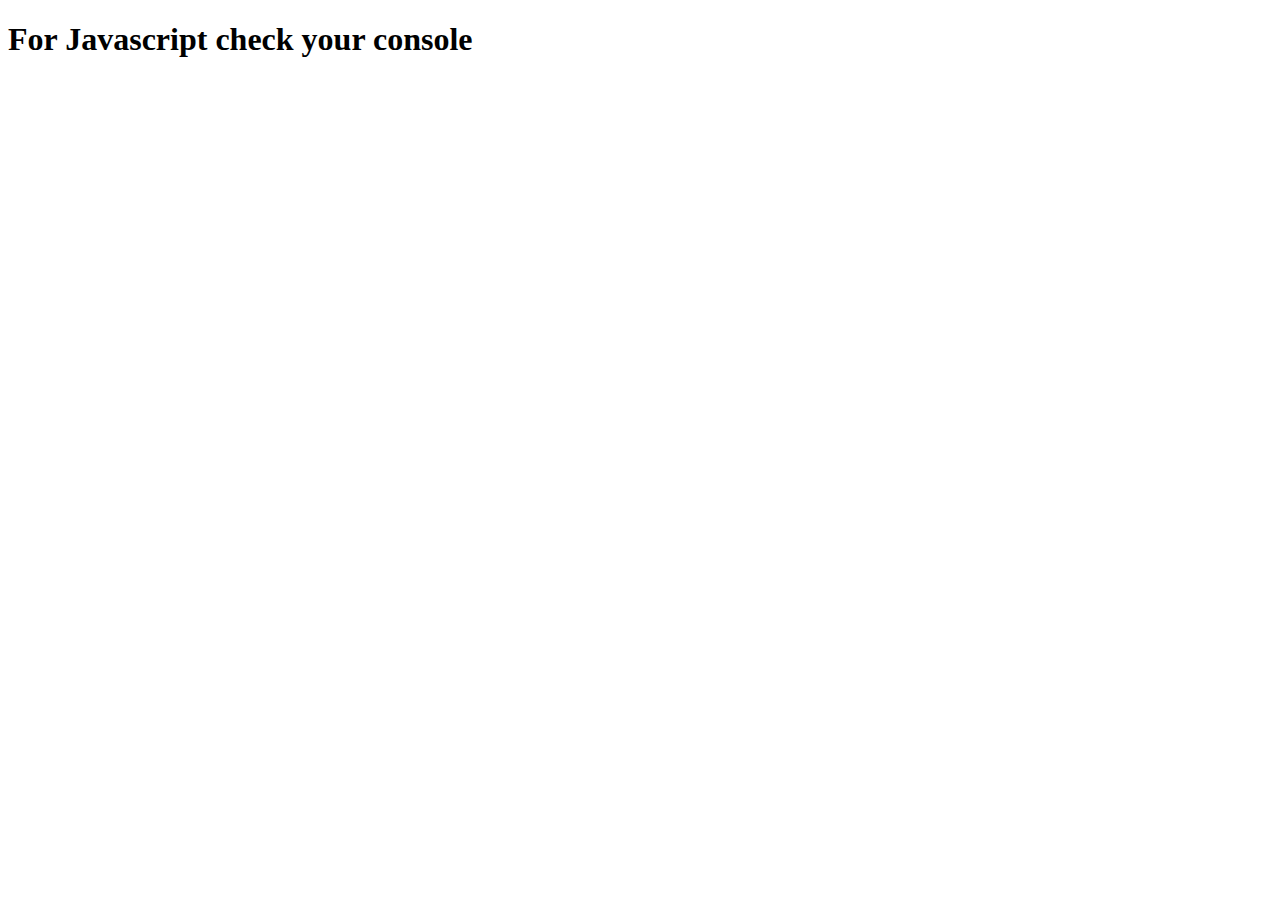
<file: index.html>
<!DOCTYPE html>
<html lang="en">
  <head>
    <meta charset="UTF-8" />
    <meta name="viewport" content="width=device-width, initial-scale=1.0" />
    <title>Javascript</title>
    <script src="./script.js"></script>
    <!-- <script src="./challenge.js"></script> -->
  </head>
  <body>
    <h1>For Javascript check your console</h1>
    <!-- // part of javascript console.log('shankar Pandey'); // alert('shankar'); It
    will block the html loading is part of browser -->
  </body>
</html>
</file>
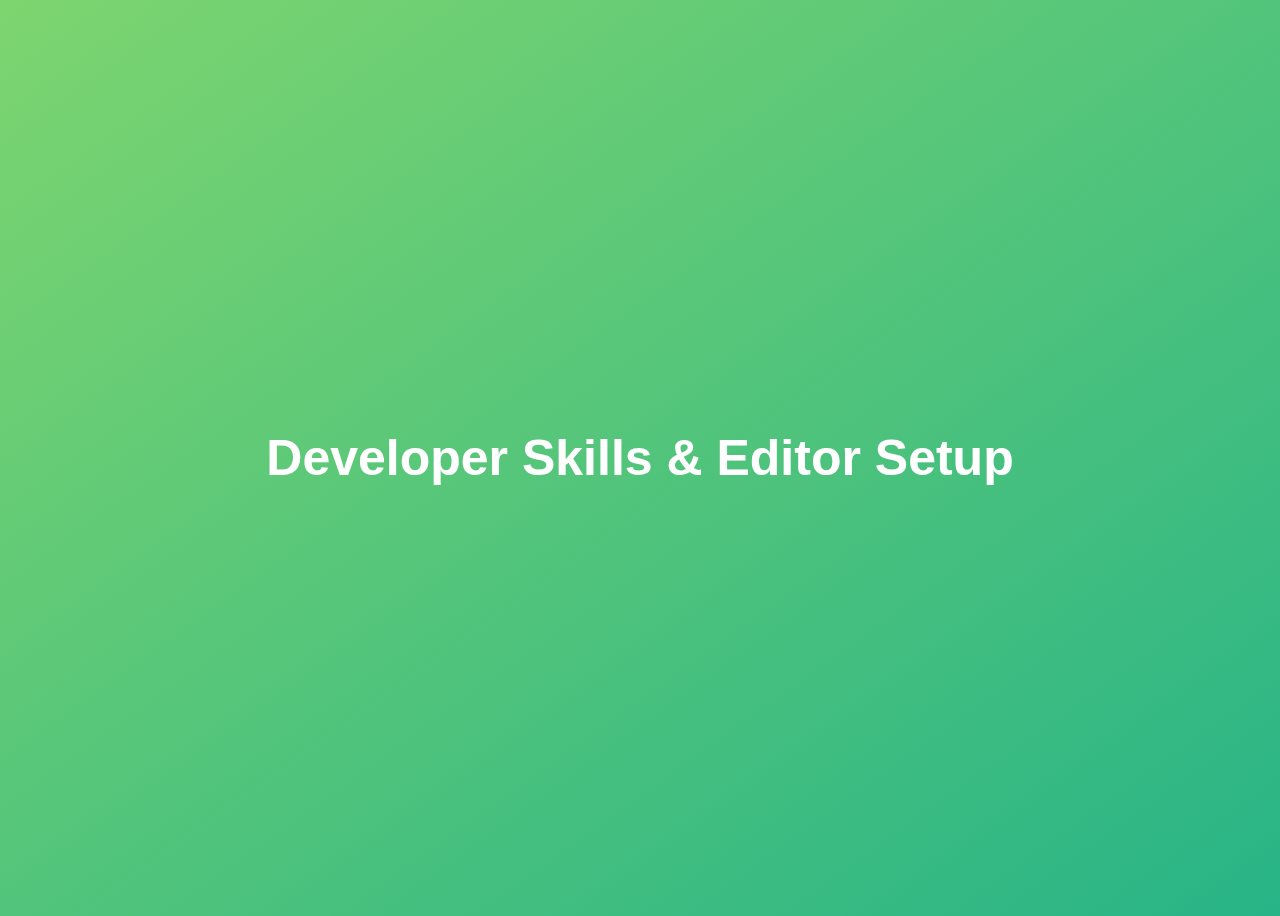
<file: DeveloperSkills/index.html>
<!DOCTYPE html>
<html lang="en">
  <head>
    <meta charset="UTF-8" />
    <meta name="viewport" content="width=device-width, initial-scale=1.0" />
    <meta http-equiv="X-UA-Compatible" content="ie=edge" />
    <script src="script.js"></script>
    <title>Developer Skills & Editor Setup</title>
    <style>
      body {
        height: 100vh;
        display: flex;
        align-items: center;
        background: linear-gradient(to top left, #28b487, #7dd56f);
      }
      h1 {
        font-family: sans-serif;
        font-size: 50px;
        line-height: 1.3;
        width: 100%;
        padding: 30px;
        text-align: center;
        color: white;
      }
    </style>
  </head>
  <body>
    <h1>Developer Skills & Editor Setup</h1>
  </body>
</html>
</file>
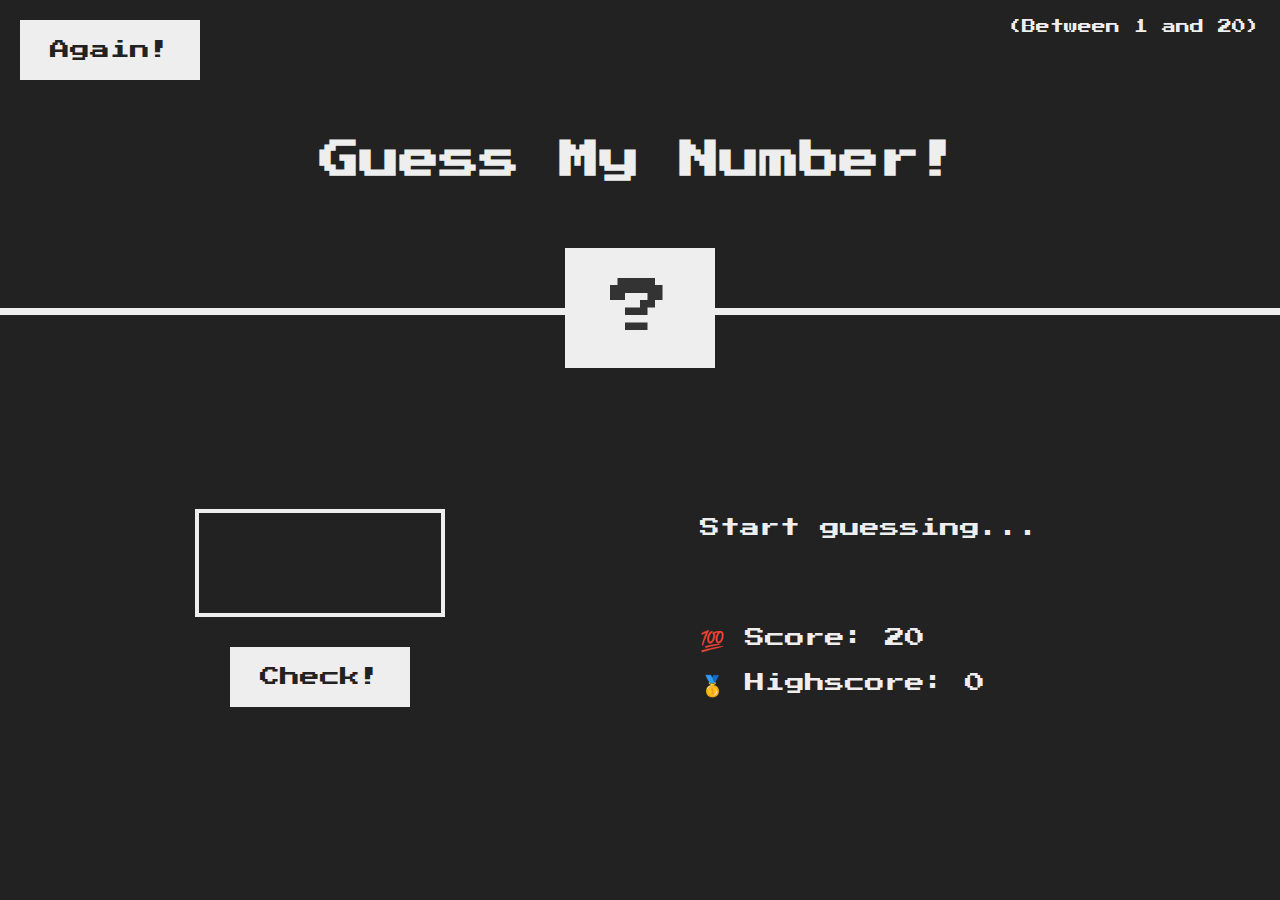
<file: GuessNumber/index.html>
<!DOCTYPE html>
<html lang="en">
  <head>
    <meta charset="UTF-8" />
    <meta name="viewport" content="width=device-width, initial-scale=1.0" />
    <meta http-equiv="X-UA-Compatible" content="ie=edge" />
    <link rel="stylesheet" href="style.css" />
    <title>Guess My Number!</title>
  </head>
  <body>
    <header>
      <h1>Guess My Number!</h1>
      <p class="between">(Between 1 and 20)</p>
      <button class="btn again">Again!</button>
      <div class="number">?</div>
    </header>
    <main>
      <section class="left">
        <input type="number" class="guess" />
        <button class="btn check">Check!</button>
      </section>
      <section class="right">
        <p class="message">Start guessing...</p>
        <p class="label-score">💯 Score: <span class="score">20</span></p>
        <p class="label-highscore">
          🥇 Highscore: <span class="highscore">0</span>
        </p>
      </section>
    </main>
    <script src="script.js"></script>
  </body>
</html>
</file>
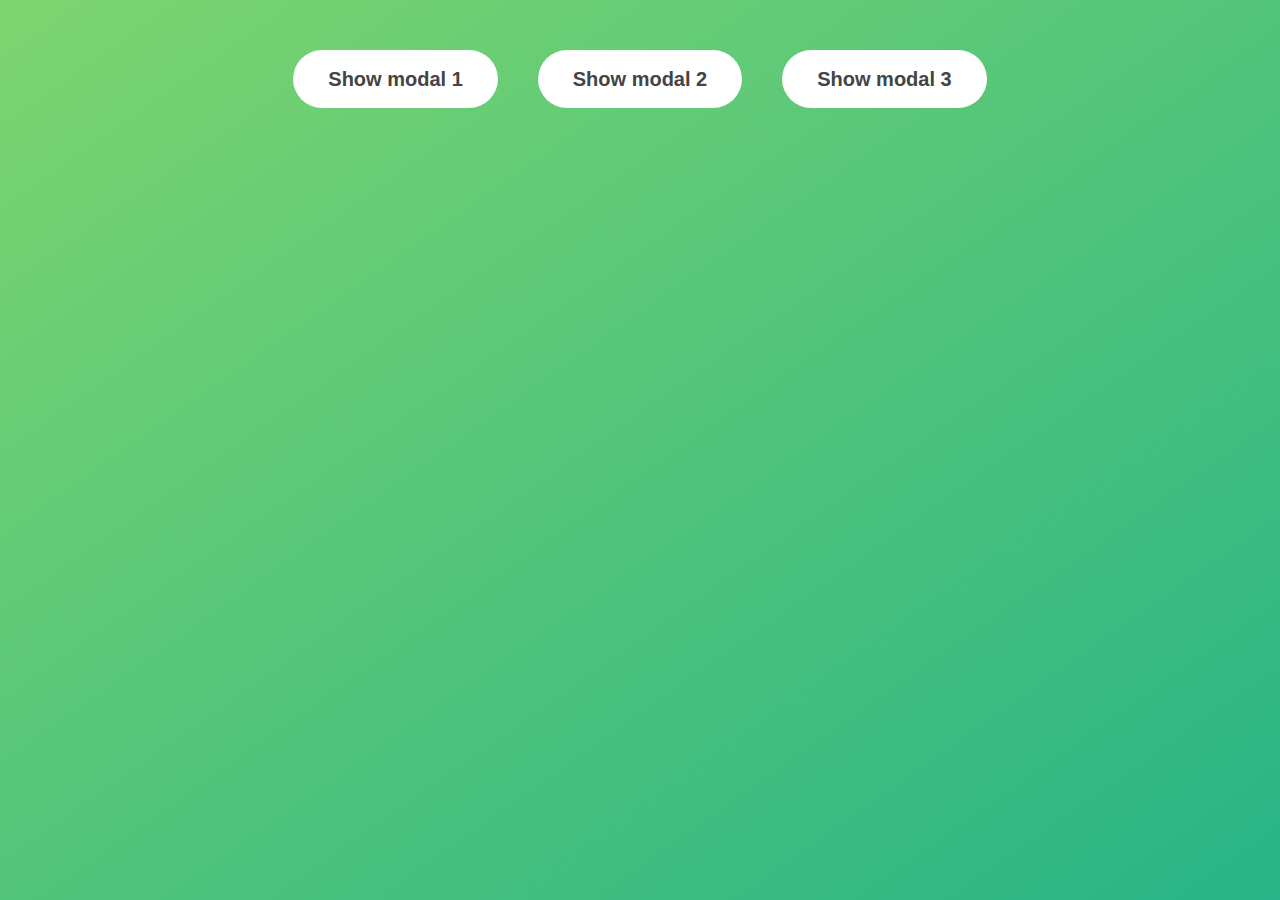
<file: Modal/index.html>
<!DOCTYPE html>
<html lang="en">
  <head>
    <meta charset="UTF-8" />
    <meta name="viewport" content="width=device-width, initial-scale=1.0" />
    <link rel="stylesheet" href="./style.css" />

    <title>Document</title>
  </head>
  <body>
    <button class="show-modal">Show modal 1</button>
    <button class="show-modal">Show modal 2</button>
    <button class="show-modal">Show modal 3</button>

    <div class="modal hidden">
      <button class="close-modal">&times;</button>
      <h1>I'm a modal window😍</h1>
      <p>
        Lorem ipsum dolor sit, amet consectetur adipisicing elit. Repellendus
        voluptas commodi ipsum accusantium saepe tempora quasi enim nostrum
        laboriosam, assumenda libero iste aut sint impedit esse repellat. Illum,
        magnam consequatur?
      </p>
    </div>
    <div class="overlay hidden"></div>
    <script src="./script.js"></script>
  </body>
</html>
</file>
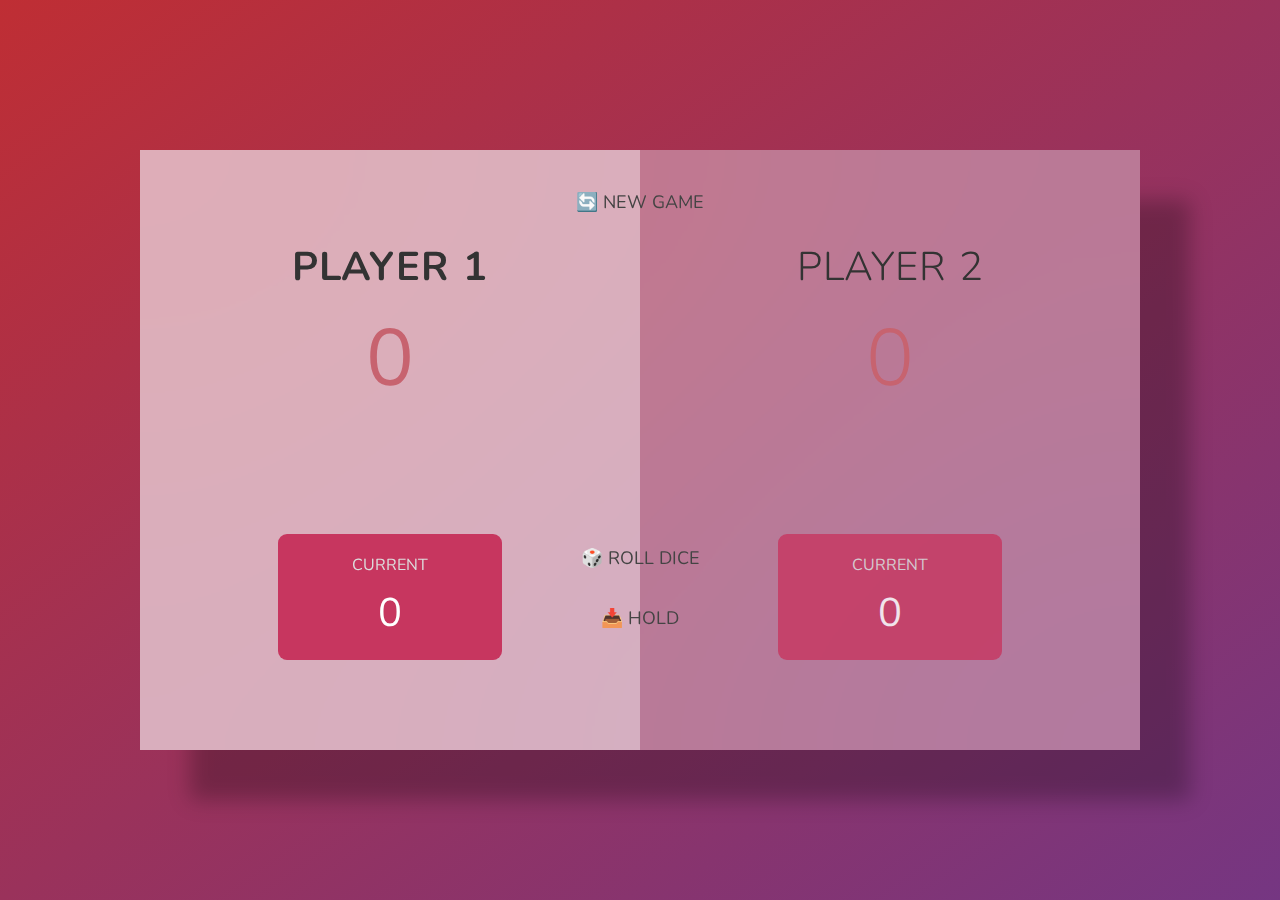
<file: Pig-Game/index.html>
<!DOCTYPE html>
<html lang="en">
  <head>
    <meta charset="UTF-8" />
    <meta name="viewport" content="width=device-width, initial-scale=1.0" />
    <link rel="stylesheet" href="./style.css" />
    <title>Pig Game</title>
  </head>
  <body>
    <main>
      <section class="player player-0 player-active">
        <h2 class="name" id="name--0">Player 1</h2>
        <p class="score" id="score-0">30</p>
        <div class="current">
          <p class="current-label">Current</p>
          <p class="current-score" id="current-0">0</p>
        </div>
      </section>
      <section class="player player-1">
        <h2 class="name" id="name-1">Player 2</h2>
        <p class="score" id="score-1">24</p>
        <div class="current">
          <p class="current-label">Current</p>
          <p class="current-score" id="current-1">0</p>
        </div>
      </section>
      <img src="dice-5.png" alt="Playing dice" class="dice" />
      <button class="btn btn-new">🔄 New game</button>
      <button class="btn btn-roll">🎲 Roll dice</button>
      <button class="btn btn-hold">📥 Hold</button>
    </main>
    <script src="./script.js"></script>
  </body>
</html>
</file>
<file: GuessNumber/style.css>
@import url('https://fonts.googleapis.com/css?family=Press+Start+2P&display=swap');

* {
  margin: 0;
  padding: 0;
  box-sizing: inherit;
}

html {
  font-size: 62.5%;
  box-sizing: border-box;
}

body {
  font-family: 'Press Start 2P', sans-serif;
  color: #eee;
  background-color: #222;
  /* background-color: #60b347; */
}

/* LAYOUT */
header {
  position: relative;
  height: 35vh;
  border-bottom: 7px solid #eee;
}

main {
  height: 65vh;
  color: #eee;
  display: flex;
  align-items: center;
  justify-content: space-around;
}

.left {
  width: 52rem;
  display: flex;
  flex-direction: column;
  align-items: center;
}

.right {
  width: 52rem;
  font-size: 2rem;
}

/* ELEMENTS STYLE */
h1 {
  font-size: 4rem;
  text-align: center;
  position: absolute;
  width: 100%;
  top: 52%;
  left: 50%;
  transform: translate(-50%, -50%);
}

.number {
  background: #eee;
  color: #333;
  font-size: 6rem;
  width: 15rem;
  padding: 3rem 0rem;
  text-align: center;
  position: absolute;
  bottom: 0;
  left: 50%;
  transform: translate(-50%, 50%);
}

.between {
  font-size: 1.4rem;
  position: absolute;
  top: 2rem;
  right: 2rem;
}

.again {
  position: absolute;
  top: 2rem;
  left: 2rem;
}

.guess {
  background: none;
  border: 4px solid #eee;
  font-family: inherit;
  color: inherit;
  font-size: 5rem;
  padding: 2.5rem;
  width: 25rem;
  text-align: center;
  display: block;
  margin-bottom: 3rem;
}

.btn {
  border: none;
  background-color: #eee;
  color: #222;
  font-size: 2rem;
  font-family: inherit;
  padding: 2rem 3rem;
  cursor: pointer;
}

.btn:hover {
  background-color: #ccc;
}

.message {
  margin-bottom: 8rem;
  height: 3rem;
}

.label-score {
  margin-bottom: 2rem;
}
</file>
<file: Modal/style.css>
* {
  margin: 0;
  padding: 0;
  box-sizing: inherit;
}

html {
  font-size: 62.5%;
  box-sizing: border-box;
}

body {
  font-family: sans-serif;
  color: #333;
  line-height: 1.5;
  height: 100vh;
  position: relative;
  display: flex;
  align-items: flex-start;
  justify-content: center;
  background: linear-gradient(to top left, #28b487, #7dd56f);
}

.show-modal {
  font-size: 2rem;
  font-weight: 600;
  padding: 1.75rem 3.5rem;
  margin: 5rem 2rem;
  border: none;
  background-color: white;
  color: #444;
  border-radius: 10rem;
  cursor: pointer;
}

.close-modal {
  position: absolute;
  top: 1.2rem;
  right: 2rem;
  font-size: 5rem;
  color: #333;
  cursor: pointer;
  border: none;
  background: none;
}
h1 {
  font-size: 2.5rem;
  margin-bottom: 2rem;
}
p {
  font-size: 1.8rem;
}

/* for modal to work */

.hidden {
  display: none;
}

.modal {
  position: absolute;
  top: 50%;
  left: 50%;
  transform: translate(-50%, -50%);
  width: 70%;
  background: white;
  padding: 6rem;
  box-shadow: 0 3rem 5rem rgba(0, 0, 0, 0.3);
  z-index: 10;
}
.overlay {
  position: absolute;
  top: 0;
  left: 0;
  width: 100%;
  height: 100%;
  background-color: rgba(0, 0, 0, 0.6);
  backdrop-filter: blur(3px);
  z-index: 5;
}
</file>
<file: Pig-Game/style.css>
@import url('https://fonts.googleapis.com/css2?family=Nunito&display=swap');

* {
  margin: 0;
  padding: 0;
  box-sizing: border-box;
}

html {
  font-size: 62.5%;
  box-sizing: border-box;
}

body {
  font-family: 'Nunito', sans-serif;
  font-weight: 400;
  height: 100vh;
  color: #333;
  background-image: linear-gradient(to top left, #753682 0%, #bf2e34 100%);
  display: flex;
  align-items: center;
  justify-content: center;
}

/* For Layout */

main {
  position: relative;
  width: 100rem;
  height: 60rem;
  /* border: 1px solid red; */
  background-color: rgba(255, 255, 255, 0.35);
  backdrop-filter: blur(200px);
  box-shadow: 5rem 5rem 2rem rgba(0, 0, 0, 0.25);
  overflow: hidden;
  display: flex;
}

.player {
  flex: 50%;
  padding: 9rem;
  display: flex;
  flex-direction: column;
  align-items: center;
  transition: all 0.75s ease;
}

.name {
  position: relative;
  font-size: 4rem;
  text-transform: uppercase;
  letter-spacing: 1px;
  word-spacing: 2px;
  font-weight: 300;
  margin-bottom: 1rem;
}

.score {
  font-size: 8rem;
  font-weight: 300;
  color: #c7636f;
  margin-bottom: auto;
}

.player-active {
  background-color: rgba(255, 255, 255, 0.4);
}
.player-active .name {
  font-weight: 700;
}
.player-active .score {
  font-weight: 400;
}

.player-active .current {
  opacity: 1;
}

.current {
  width: 70%;
  background-color: #c7365f;
  opacity: 0.8;
  border-radius: 9px;
  color: white;
  padding: 2rem;
  text-align: center;
  transition: all 0.75s ease;
}

.current-label {
  font-size: 1.6rem;
  text-transform: uppercase;
  align-items: center;
  margin-bottom: 1rem;
  color: #ddd;
}

.current-score {
  font-size: 4rem;
}

/* For absolute position */
.btn {
  position: absolute;
  left: 50%;
  transform: translate(-50%);
  color: #444;
  background: none;
  border: none;
  font-family: inherit;
  font-size: 1.8rem;
  text-transform: uppercase;
  font-weight: 400;
  transition: all 0.2s;
}
btn::first-letter {
  font-size: 2.4rem;
  display: inline-block;
  margin-right: 0.7rem;
}
.btn-new {
  top: 4rem;
}
.btn-roll {
  top: 39.6rem;
}
.btn-hold {
  top: 45.6rem;
}
.btn:active {
  transform: translate(-50%, 3px);
  box-shadow: 0 1rem 2rem rgba(0, 0, 0, 0.15);
}
btn:focus {
  outline: none;
}

.dice {
  position: absolute;
  left: 50%;
  top: 16rem;
  transform: translate(-50%);
  height: 10rem;
  box-shadow: 0 2rem 5rem rgba(0, 0, 0, 0.2);
}

.player-winner {
  background-color: #2f2f2f;
}

.player-winner .name {
  font-weight: 700;
  color: #c7365f;
}

.hidden {
  display: none;
}
</file>
